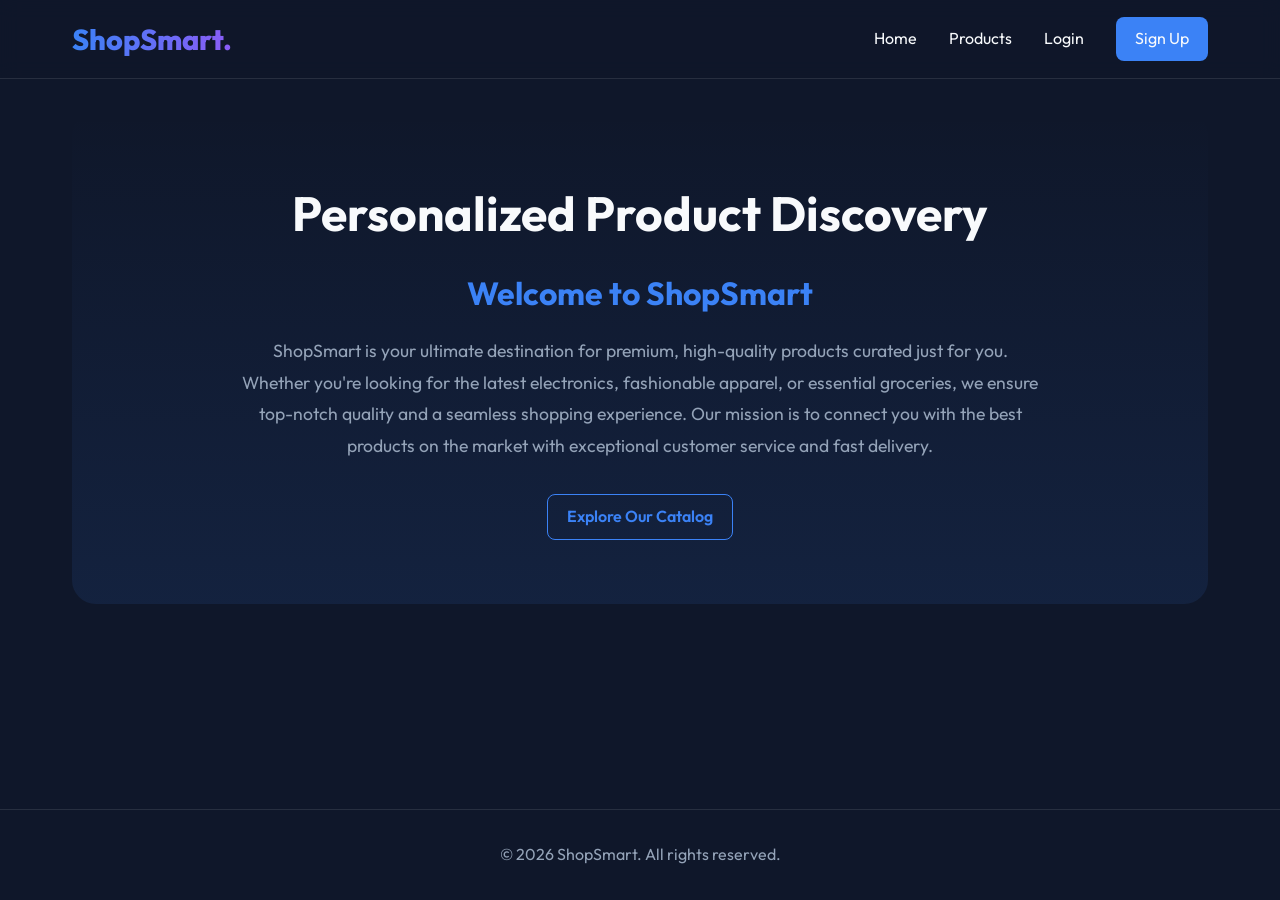
<file: frontend/index.html>
<!DOCTYPE html>
<html lang="en">
<head>
    <meta charset="UTF-8">
    <meta name="viewport" content="width=device-width, initial-scale=1.0">
    <title>ShopSmart | Discover Premium Products</title>
    <meta name="description" content="ShopSmart offers premium products perfectly suited for your lifestyle.">
    <link rel="stylesheet" href="css/style.css">
</head>
<body>
    <header>
        <nav>
            <a href="index.html" class="logo">ShopSmart.</a>
            <div style="display: flex; gap: 2rem; align-items: center;">
                <ul class="nav-links">
                    <li><a href="index.html">Home</a></li>
                    <li><a href="products.html">Products</a></li>
                </ul>
                <ul class="nav-links" id="auth-links">
                    <li><a href="auth.html">Login</a></li>
                    <li><a href="auth.html?mode=signup" class="btn">Sign Up</a></li>
                </ul>
                <ul class="nav-links hidden" id="user-links">
                    <li><a href="dashboard.html">Dashboard</a></li>
                    <li><a href="cancel-orders.html">Cancel Orders</a></li>
                    <li><a href="cart.html">Cart</a></li>
                    <li>
                        <div class="profile-dropdown" onclick="toggleProfileDropdown(event)">
                            <div class="profile-icon" id="profile-initials">U</div>
                            <div id="profileDropdown" class="dropdown-content">
                                <div class="dropdown-header">
                                    <strong id="profile-name">User</strong>
                                    <span id="profile-email">user@example.com</span>
                                </div>
                                <a href="#" onclick="logout()">Logout</a>
                            </div>
                        </div>
                    </li>
                </ul>
            </div>
        </nav>
    </header>

    <main class="main-content">
        <section class="hero">
            <h1>Personalized Product Discovery</h1>
            <h2 class="mb-1" style="font-size: 2rem; color: var(--accent); margin-top: 1rem;">Welcome to ShopSmart</h2>
            <p style="font-size: 1.1rem; color: var(--text-muted); max-width: 800px; margin: 0 auto 2rem; line-height: 1.8;">
                ShopSmart is your ultimate destination for premium, high-quality products curated just for you. 
                Whether you're looking for the latest electronics, fashionable apparel, or essential groceries, 
                we ensure top-notch quality and a seamless shopping experience. Our mission is to connect you 
                with the best products on the market with exceptional customer service and fast delivery.
            </p>
            <a href="products.html" class="btn btn-secondary">Explore Our Catalog</a>
        </section>
    </main>

    <footer>
        <p>&copy; 2026 ShopSmart. All rights reserved.</p>
    </footer>

    <script src="js/api.js"></script>
    <script src="js/app.js"></script>
    <script>
        document.addEventListener('DOMContentLoaded', async () => {
            // Homepage is now static and informational.
        });
    </script>
</body>
</html>
</file>
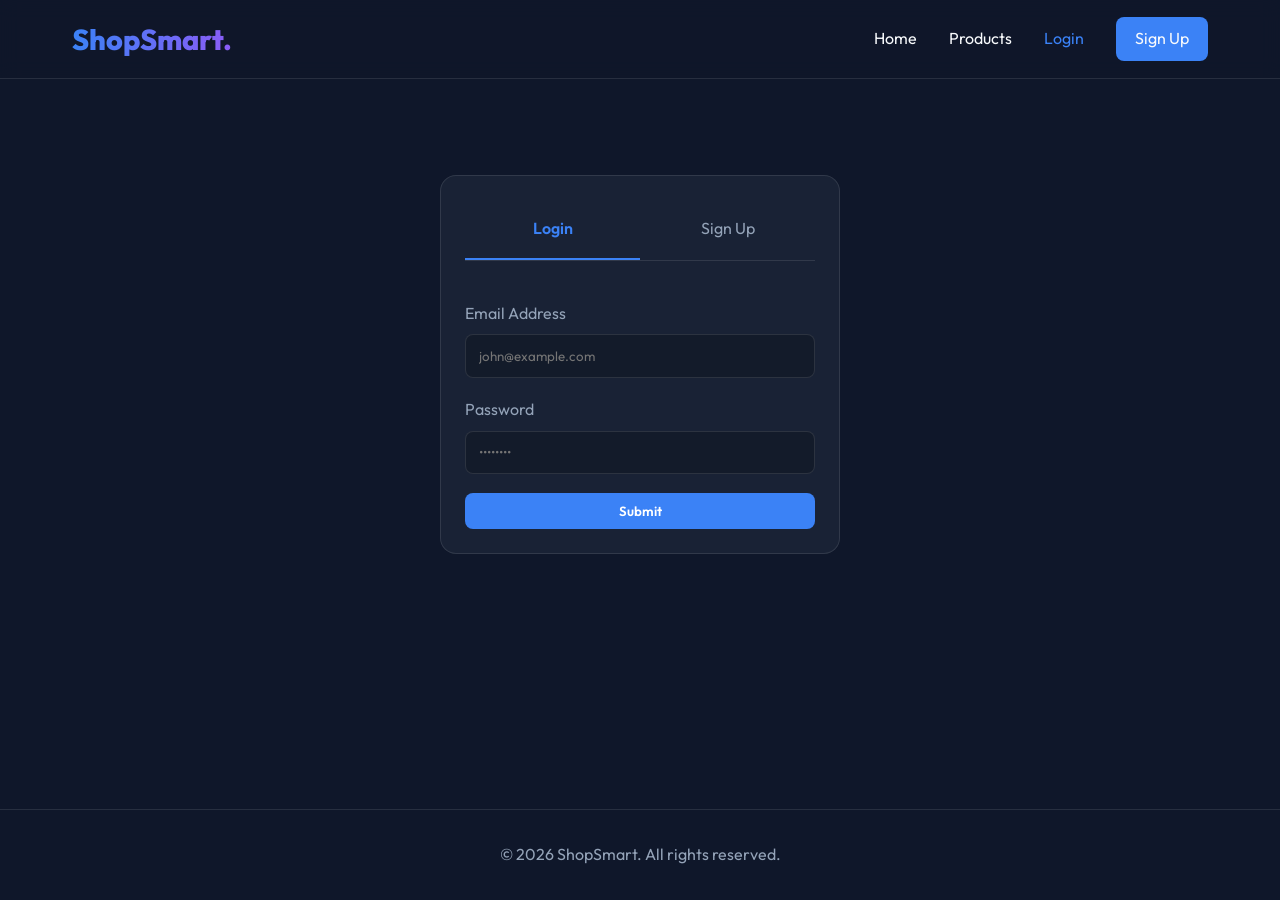
<file: frontend/auth.html>
<!DOCTYPE html>
<html lang="en">
<head>
    <meta charset="UTF-8">
    <meta name="viewport" content="width=device-width, initial-scale=1.0">
    <title>ShopSmart | Authentication</title>
    <link rel="stylesheet" href="css/style.css">
    <style>
        .auth-container { max-width: 400px; margin: 4rem auto; }
        .tabs { display: flex; border-bottom: 1px solid var(--border); margin-bottom: 1.5rem; }
        .tab { flex: 1; text-align: center; padding: 1rem; cursor: pointer; color: var(--text-muted); }
        .tab.active { color: var(--accent); border-bottom: 2px solid var(--accent); font-weight: 600; }
    </style>
</head>
<body>
    <header>
        <nav>
            <a href="index.html" class="logo">ShopSmart.</a>
            <div style="display: flex; gap: 2rem; align-items: center;">
                <ul class="nav-links">
                    <li><a href="index.html">Home</a></li>
                    <li><a href="products.html">Products</a></li>
                </ul>
                <ul class="nav-links" id="auth-links">
                    <li><a href="auth.html" style="color: var(--accent);">Login</a></li>
                    <li><a href="auth.html?mode=signup" class="btn">Sign Up</a></li>
                </ul>
                <ul class="nav-links hidden" id="user-links">
                    <li><a href="dashboard.html">Dashboard</a></li>
                    <li><a href="cancel-orders.html">Cancel Orders</a></li>
                    <li><a href="cart.html">Cart</a></li>
                    <li>
                        <div class="profile-dropdown" onclick="toggleProfileDropdown(event)">
                            <div class="profile-icon" id="profile-initials">U</div>
                            <div id="profileDropdown" class="dropdown-content">
                                <div class="dropdown-header">
                                    <strong id="profile-name">User</strong>
                                    <span id="profile-email">user@example.com</span>
                                </div>
                                <a href="#" onclick="logout()">Logout</a>
                            </div>
                        </div>
                    </li>
                </ul>
            </div>
        </nav>
    </header>

    <main class="main-content">
        <div class="auth-container">
            <div class="card">
                <div class="tabs">
                    <div class="tab active" id="tab-login" onclick="switchTab('login')">Login</div>
                    <div class="tab" id="tab-signup" onclick="switchTab('signup')">Sign Up</div>
                </div>

                <div id="error-msg" style="color: #ef4444; margin-bottom: 1rem; text-align: center;"></div>

                <form id="auth-form">
                    <div class="form-group hidden" id="name-group">
                        <label>Full Name</label>
                        <input type="text" id="name" class="form-control" placeholder="John Doe">
                    </div>
                    <div class="form-group">
                        <label>Email Address</label>
                        <input type="email" id="email" class="form-control" required placeholder="john@example.com">
                    </div>
                    <div class="form-group">
                        <label>Password</label>
                        <input type="password" id="password" class="form-control" required placeholder="••••••••">
                    </div>
                    <button type="submit" class="btn" style="width: 100%;">Submit</button>
                </form>
            </div>
        </div>
    </main>

    <footer>
        <p>&copy; 2026 ShopSmart. All rights reserved.</p>
    </footer>

    <script src="js/api.js"></script>
    <script src="js/app.js"></script>
    <script>
        let isLogin = true;

        const urlParams = new URLSearchParams(window.location.search);
        if(urlParams.get('mode') === 'signup') {
            switchTab('signup');
        }

        function switchTab(mode) {
            isLogin = mode === 'login';
            document.getElementById('tab-login').classList.toggle('active', isLogin);
            document.getElementById('tab-signup').classList.toggle('active', !isLogin);
            document.getElementById('name-group').classList.toggle('hidden', isLogin);
            document.getElementById('name').required = !isLogin;
            document.getElementById('error-msg').innerText = '';
        }

        document.getElementById('auth-form').addEventListener('submit', async (e) => {
            e.preventDefault();
            const email = document.getElementById('email').value;
            const password = document.getElementById('password').value;
            const name = document.getElementById('name').value;
            const errorMsg = document.getElementById('error-msg');
            errorMsg.innerText = '';
            
            // disable btn while submitting
            const btn = e.target.querySelector('button[type="submit"]');
            btn.innerText = 'Processing...';
            btn.disabled = true;

            try {
                let res;
                if (isLogin) {
                    res = await api.auth.login({ email, password });
                } else {
                    res = await api.auth.signup({ name, email, password });
                }
                localStorage.setItem('token', res.token);
                localStorage.setItem('user', JSON.stringify(res.user));
                window.location.href = 'dashboard.html';
            } catch (err) {
                errorMsg.innerText = err.message;
            } finally {
                btn.innerText = 'Submit';
                btn.disabled = false;
            }
        });
    </script>
</body>
</html>
</file>
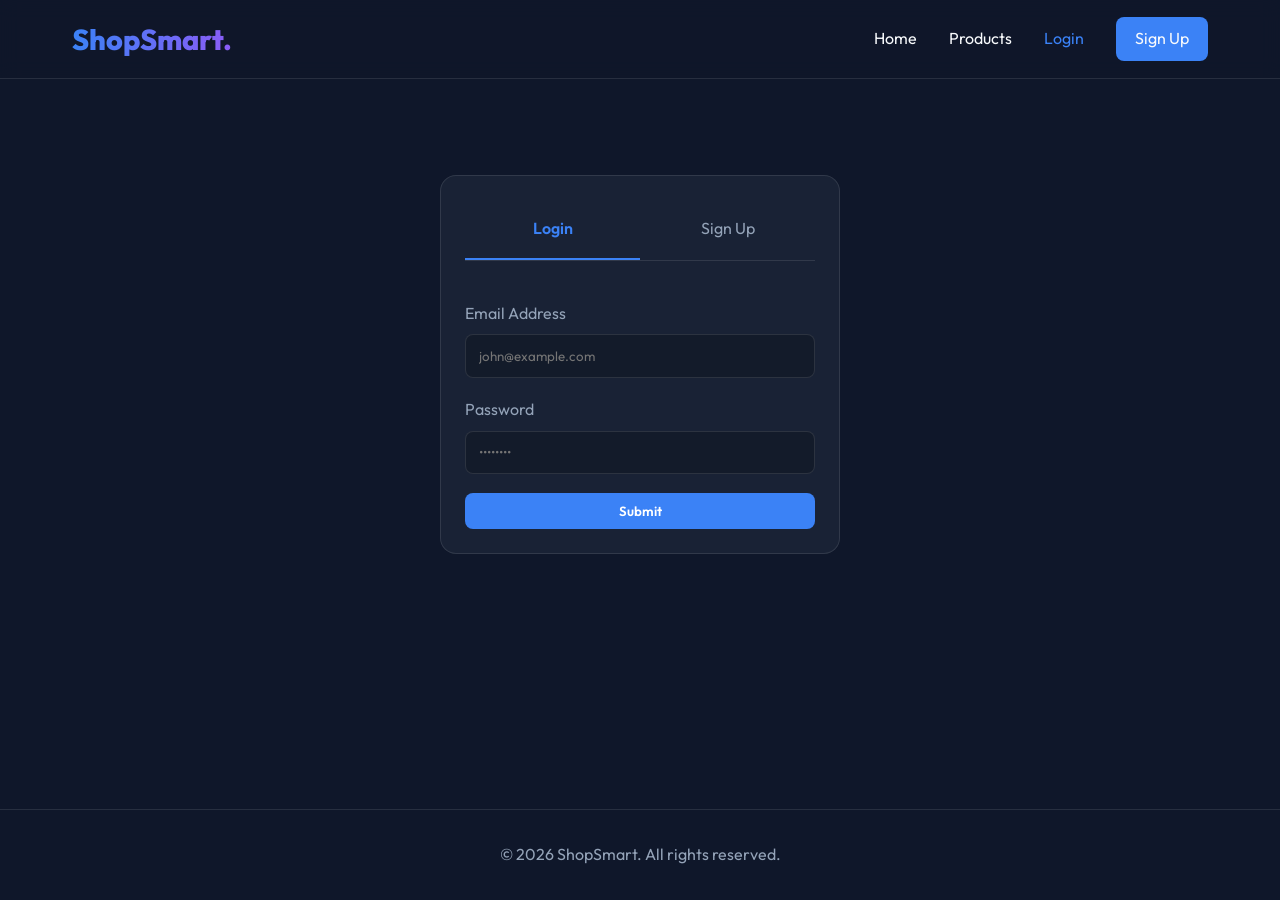
<file: frontend/cancel-orders.html>
<!DOCTYPE html>
<html lang="en">
<head>
    <meta charset="UTF-8">
    <meta name="viewport" content="width=device-width, initial-scale=1.0">
    <title>ShopSmart | Cancel Orders</title>
    <link rel="stylesheet" href="css/style.css">
    <style>
        .order-card {
            border-left: 4px solid var(--accent);
            margin-bottom: 1.5rem;
        }
        .order-header {
            display: flex;
            justify-content: space-between;
            align-items: center;
            margin-bottom: 1rem;
            padding-bottom: 1rem;
            border-bottom: 1px solid var(--border);
        }
        .order-status {
            padding: 0.3rem 0.8rem;
            border-radius: 20px;
            font-size: 0.9rem;
            font-weight: 600;
        }
        .status-placed { background: rgba(59, 130, 246, 0.2); color: #60a5fa; }
        .status-shipped { background: rgba(245, 158, 11, 0.2); color: #fbbf24; }
        .status-delivered { background: rgba(16, 185, 129, 0.2); color: #34d399; }
        .status-cancelled { background: rgba(239, 68, 68, 0.2); color: #f87171; }
        .order-items { display: flex; flex-direction: column; gap: 0.5rem; }
    </style>
</head>
<body>
    <header>
        <nav>
            <a href="index.html" class="logo">ShopSmart.</a>
            <div style="display: flex; gap: 2rem; align-items: center;">
                <ul class="nav-links">
                    <li><a href="index.html">Home</a></li>
                    <li><a href="products.html">Products</a></li>
                </ul>
                <ul class="nav-links hidden" id="user-links">
                    <li><a href="dashboard.html">Dashboard</a></li>
                    <li><a href="cancel-orders.html" style="color: var(--accent);">Cancel Orders</a></li>
                    <li><a href="cart.html">Cart</a></li>
                    <li>
                        <div class="profile-dropdown" onclick="toggleProfileDropdown(event)">
                            <div class="profile-icon" id="profile-initials">U</div>
                            <div id="profileDropdown" class="dropdown-content">
                                <div class="dropdown-header">
                                    <strong id="profile-name">User</strong>
                                    <span id="profile-email">user@example.com</span>
                                </div>
                                <a href="#" onclick="logout()">Logout</a>
                            </div>
                        </div>
                    </li>
                </ul>
            </div>
        </nav>
    </header>

    <main class="main-content">
        <h1 class="mb-2">Cancel Active Orders</h1>

        <div class="card" style="max-width: 800px; margin: 0 auto;">
            <div id="cancel-orders-container">
                <p class="text-muted">Loading orders...</p>
            </div>
        </div>
    </main>

    <footer>
        <p>&copy; 2026 ShopSmart. All rights reserved.</p>
    </footer>

    <script src="js/api.js"></script>
    <script src="js/app.js"></script>
    <script>
        document.addEventListener('DOMContentLoaded', async () => {
            if (!localStorage.getItem('token')) {
                window.location.href = 'auth.html';
                return;
            }
            loadOrders();
        });

        async function loadOrders() {
            const container = document.getElementById('cancel-orders-container');
            container.innerHTML = '<p class="text-muted">Loading orders...</p>';
            try {
                const orders = await api.orders.getAll();
                renderCancelableOrders(orders);
            } catch (err) {
                console.error(err);
                container.innerHTML = '<p style="color: #ef4444;">Failed to load orders.</p>';
            }
        }

        function renderCancelableOrders(orders) {
            const container = document.getElementById('cancel-orders-container');
            if (orders.length === 0) {
                container.innerHTML = '<p class="text-muted">You have no orders history.</p>';
                return;
            }

            container.innerHTML = '';
            orders.forEach(order => {
                const date = new Date(order.createdAt).toLocaleDateString();
                const statusClass = `status-${order.status.toLowerCase()}`;
                
                let isCancelable = false;
                if(order.status === 'Placed' || order.status === 'Processing') {
                    isCancelable = true;
                }

                let itemsHtml = '';
                order.products.forEach(item => {
                    const p = item.productId;
                    if(p) {
                        itemsHtml += `<div class="flex space-between text-muted" style="font-size: 0.9rem;">
                            <span>${item.quantity}x ${p.name}</span>
                        </div>`;
                    }
                });

                container.innerHTML += `
                    <div class="card order-card" style="padding: 1rem;">
                        <div class="order-header" style="margin-bottom: 0.5rem; padding-bottom: 0.5rem;">
                            <div>
                                <strong>Order #${order._id.substring(18)}</strong>
                                <div class="text-muted" style="font-size: 0.85rem;">Placed on ${date}</div>
                            </div>
                            <span class="order-status ${statusClass}">${order.status}</span>
                        </div>
                        <div class="order-items mb-1">
                            ${itemsHtml}
                        </div>
                        <div class="flex space-between align-center mt-1">
                            <span style="font-weight: bold;">Total: $${order.totalAmount.toFixed(2)}</span>
                            ${isCancelable ? 
                                `<button class="btn btn-danger" id="cancel-btn-${order._id}" onclick="cancelOrder('${order._id}')">Cancel Order</button>` 
                                : `<span class="text-muted" style="font-size:0.9rem;">Not Cancelable</span>`
                            }
                        </div>
                        <div id="msg-${order._id}" class="mt-1 text-center" style="font-size: 0.9rem;"></div>
                    </div>
                `;
            });
        }

        async function cancelOrder(orderId) {
            if(!confirm('Are you sure you want to cancel this order?')) return;
            
            const btn = document.getElementById(`cancel-btn-${orderId}`);
            const msg = document.getElementById(`msg-${orderId}`);
            btn.innerText = 'Cancelling...';
            btn.disabled = true;

            try {
                await api.orders.cancel(orderId);
                msg.innerHTML = '<span style="color: #10b981;">Order cancelled successfully!</span>';
                setTimeout(() => loadOrders(), 1500);
            } catch(err) {
                msg.innerHTML = `<span style="color: #ef4444;">${err.message}</span>`;
                btn.innerText = 'Cancel Order';
                btn.disabled = false;
            }
        }
    </script>
</body>
</html>
</file>
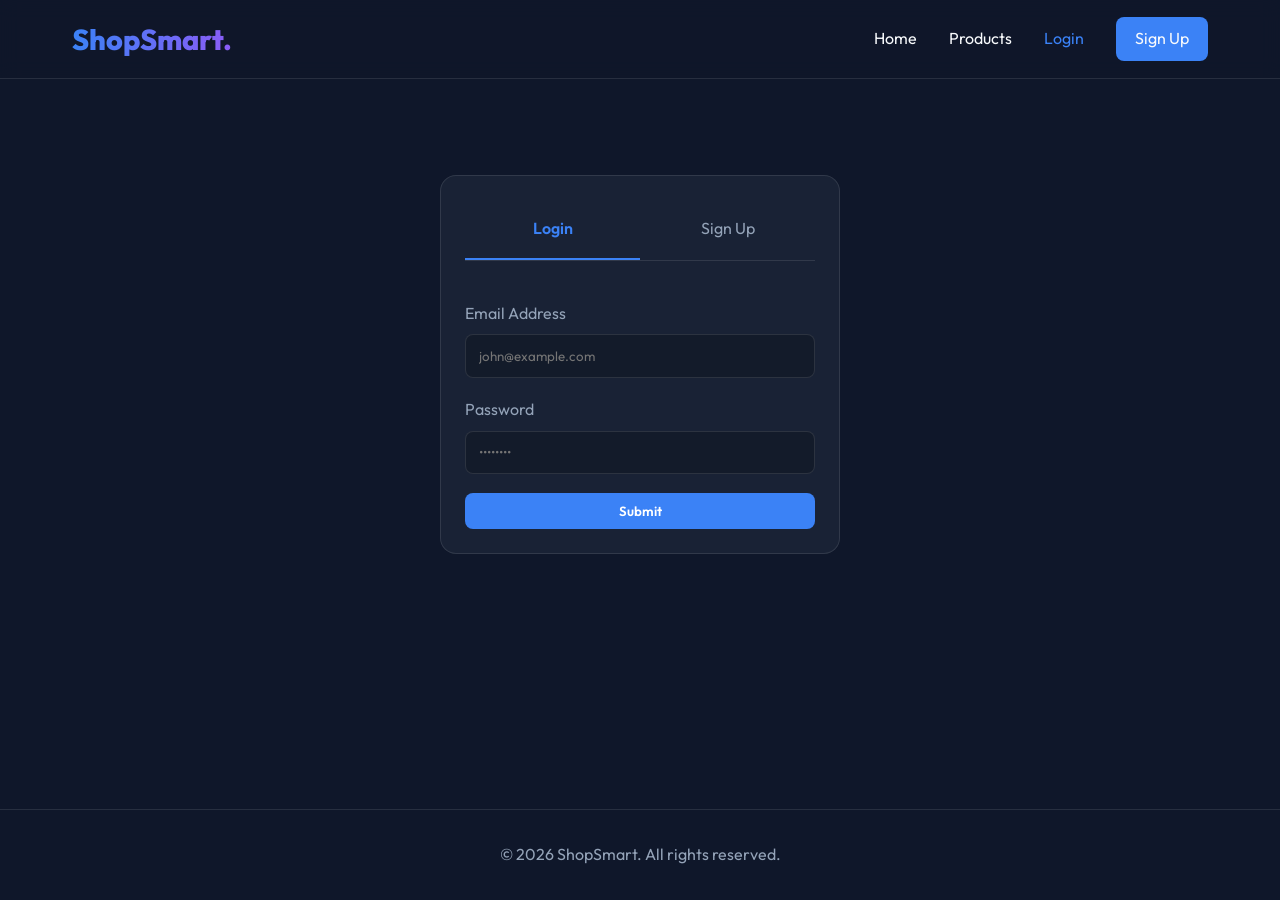
<file: frontend/cart.html>
<!DOCTYPE html>
<html lang="en">
<head>
    <meta charset="UTF-8">
    <meta name="viewport" content="width=device-width, initial-scale=1.0">
    <title>ShopSmart | Shopping Cart</title>
    <link rel="stylesheet" href="css/style.css">
    <style>
        .cart-grid {
            display: grid;
            grid-template-columns: 2fr 1fr;
            gap: 2rem;
        }
        .cart-item {
            display: flex;
            align-items: center;
            gap: 1.5rem;
            padding: 1.5rem 0;
            border-bottom: 1px solid var(--border);
        }
        .cart-item img {
            width: 100px;
            height: 100px;
            object-fit: cover;
            border-radius: 8px;
        }
        .cart-item-details { flex: 1; }
        .cart-item-price { font-weight: 600; color: var(--accent); }
        .qty-controls { display: flex; align-items: center; gap: 0.5rem; }
        .qty-controls button { background: rgba(255,255,255,0.1); color: white; border: none; padding: 0.3rem 0.6rem; border-radius: 4px; cursor: pointer; }
        .qty-controls button:hover { background: rgba(255,255,255,0.2); }
        
        @media (max-width: 768px) {
            .cart-grid { grid-template-columns: 1fr; }
        }
    </style>
</head>
<body>
    <header>
        <nav>
            <a href="index.html" class="logo">ShopSmart.</a>
            <div style="display: flex; gap: 2rem; align-items: center;">
                <ul class="nav-links">
                    <li><a href="index.html">Home</a></li>
                    <li><a href="products.html">Products</a></li>
                </ul>
                <ul class="nav-links" id="auth-links">
                    <li><a href="auth.html">Login</a></li>
                    <li><a href="auth.html?mode=signup" class="btn">Sign Up</a></li>
                </ul>
                <ul class="nav-links hidden" id="user-links">
                    <li><a href="dashboard.html">Dashboard</a></li>
                    <li><a href="cancel-orders.html">Cancel Orders</a></li>
                    <li><a href="cart.html" style="color: var(--accent);">Cart</a></li>
                    <li>
                        <div class="profile-dropdown" onclick="toggleProfileDropdown(event)">
                            <div class="profile-icon" id="profile-initials">U</div>
                            <div id="profileDropdown" class="dropdown-content">
                                <div class="dropdown-header">
                                    <strong id="profile-name">User</strong>
                                    <span id="profile-email">user@example.com</span>
                                </div>
                                <a href="#" onclick="logout()">Logout</a>
                            </div>
                        </div>
                    </li>
                </ul>
            </div>
        </nav>
    </header>

    <main class="main-content">
        <h1>Shopping Cart</h1>
        <div class="cart-grid mt-2">
            <div class="card">
                <div id="cart-items">
                    <p class="text-muted">Loading cart...</p>
                </div>
            </div>
            
            <div>
                <div class="card" id="cart-summary">
                    <h3 class="mb-1">Order Summary</h3>
                    <div class="flex space-between mb-1">
                        <span class="text-muted">Subtotal</span>
                        <span id="subtotal-val">$0.00</span>
                    </div>
                    <div class="flex space-between mb-1">
                        <span class="text-muted">Tax</span>
                        <span id="tax-val">$0.00</span>
                    </div>
                    <hr style="border-color: var(--border); margin: 1rem 0;">
                    <div class="flex space-between mb-2" style="font-size: 1.2rem; font-weight: 800;">
                        <span>Total</span>
                        <span id="total-val">$0.00</span>
                    </div>
                    <button class="btn" style="width: 100%;" id="checkout-btn">Proceed to Checkout</button>
                    <div id="checkout-msg" class="mt-1 text-center"></div>
                </div>
            </div>
        </div>
    </main>

    <footer>
        <p>&copy; 2026 ShopSmart. All rights reserved.</p>
    </footer>

    <script src="js/api.js"></script>
    <script src="js/app.js"></script>
    <script>
        document.addEventListener('DOMContentLoaded', () => {
            if (!localStorage.getItem('token')) {
                window.location.href = 'auth.html';
                return;
            }
            loadCart();
        });

        async function loadCart() {
            try {
                const cart = await api.cart.get();
                renderCart(cart);
            } catch (err) {
                console.error(err);
                document.getElementById('cart-items').innerHTML = `<p style="color: #ef4444;">Could not load cart.</p>`;
            }
        }

        function renderCart(cart) {
            const container = document.getElementById('cart-items');
            
            if (!cart || !cart.products || cart.products.length === 0) {
                container.innerHTML = '<p class="text-muted">Your cart is empty. <a href="products.html" style="color:var(--accent);">Browse products</a></p>';
                document.getElementById('subtotal-val').innerText = '$0.00';
                document.getElementById('tax-val').innerText = '$0.00';
                document.getElementById('total-val').innerText = '$0.00';
                document.getElementById('checkout-btn').disabled = true;
                return;
            }

            document.getElementById('checkout-btn').disabled = false;
            let subtotal = 0;
            container.innerHTML = '';

            cart.products.forEach(item => {
                const p = item.productId;
                if (!p) return; 
                subtotal += p.price * item.quantity;
                container.innerHTML += `
                    <div class="cart-item">
                        <img src="${p.image}" alt="${p.name}">
                        <div class="cart-item-details">
                            <h4>${p.name}</h4>
                            <p class="text-muted" style="font-size: 0.9rem;">${p.category}</p>
                            <div class="cart-item-price">$${p.price.toFixed(2)}</div>
                        </div>
                        <div class="qty-controls">
                            <button onclick="updateQty('${p._id}', ${item.quantity - 1})">-</button>
                            <span>${item.quantity}</span>
                            <button onclick="updateQty('${p._id}', ${item.quantity + 1})">+</button>
                        </div>
                        <button class="btn btn-danger" style="padding: 0.4rem 0.8rem; font-size: 0.9rem;" onclick="removeItem('${p._id}')">Remove</button>
                    </div>
                `;
            });

            const tax = subtotal * 0.05; 
            const total = subtotal + tax;
            document.getElementById('subtotal-val').innerText = `$${subtotal.toFixed(2)}`;
            document.getElementById('tax-val').innerText = `$${tax.toFixed(2)}`;
            document.getElementById('total-val').innerText = `$${total.toFixed(2)}`;
        }

        async function updateQty(productId, newQty) {
            if (newQty <= 0) {
                removeItem(productId);
                return;
            }
            try {
                const cart = await api.cart.update(productId, newQty);
                renderCart(cart);
            } catch (err) {
                alert(err.message);
            }
        }

        async function removeItem(productId) {
            try {
                const cart = await api.cart.remove(productId);
                renderCart(cart);
            } catch (err) {
                alert(err.message);
            }
        }

        document.getElementById('checkout-btn').addEventListener('click', async () => {
            const btn = document.getElementById('checkout-btn');
            const msg = document.getElementById('checkout-msg');
            btn.innerText = 'Processing...';
            btn.disabled = true;

            try {
                await api.orders.place();
                msg.innerHTML = '<span style="color: #10b981;">Order placed successfully! Redirecting...</span>';
                setTimeout(() => {
                    window.location.href = 'dashboard.html';
                }, 2000);
            } catch (err) {
                msg.innerHTML = `<span style="color: #ef4444;">${err.message}</span>`;
                btn.innerText = 'Proceed to Checkout';
                btn.disabled = false;
            }
        });
    </script>
</body>
</html>
</file>
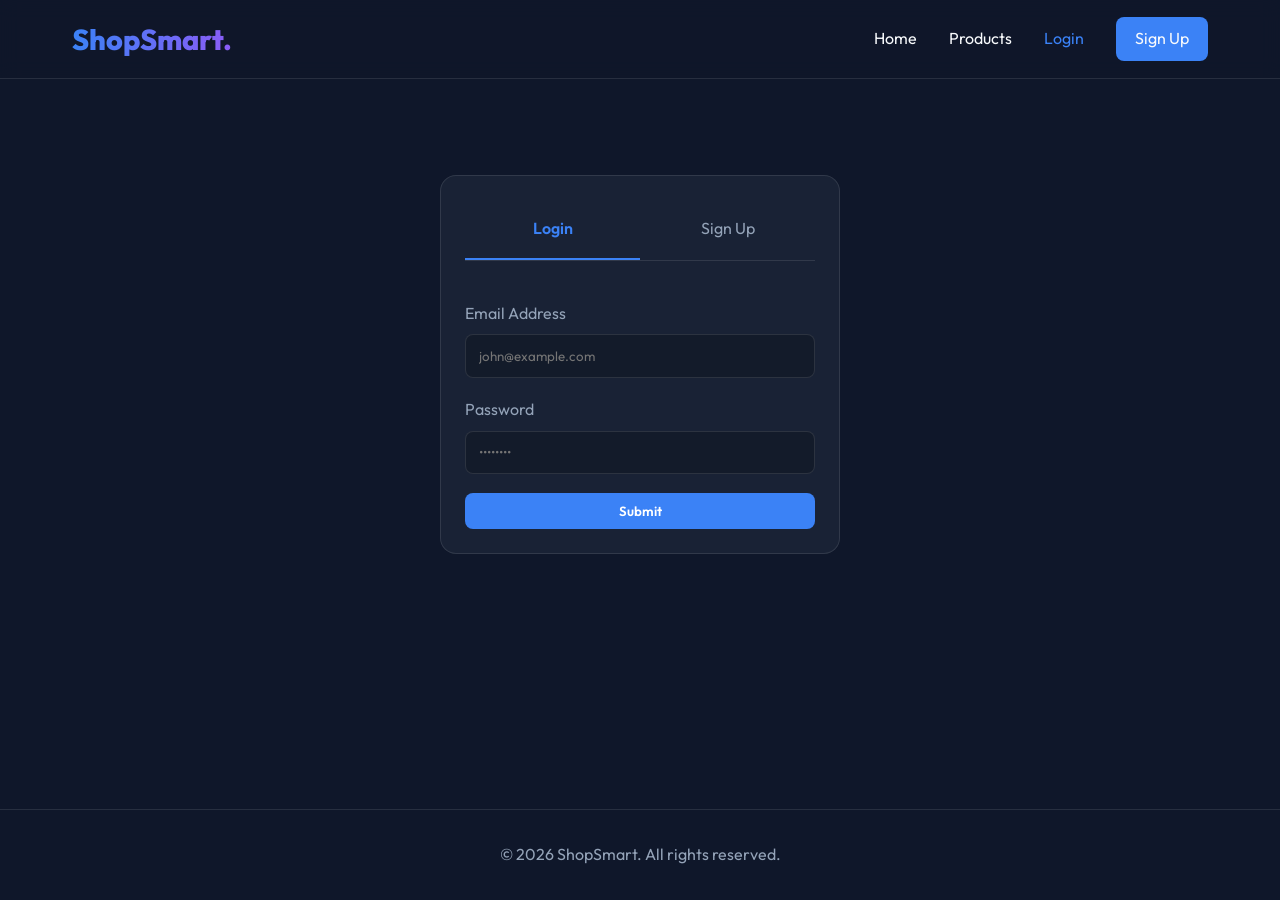
<file: frontend/dashboard.html>
<!DOCTYPE html>
<html lang="en">
<head>
    <meta charset="UTF-8">
    <meta name="viewport" content="width=device-width, initial-scale=1.0">
    <title>ShopSmart | Dashboard</title>
    <link rel="stylesheet" href="css/style.css">
    <style>
        .order-card {
            border-left: 4px solid var(--accent);
            margin-bottom: 1.5rem;
        }
        .order-header {
            display: flex;
            justify-content: space-between;
            align-items: center;
            margin-bottom: 1rem;
            padding-bottom: 1rem;
            border-bottom: 1px solid var(--border);
        }
        .order-status {
            padding: 0.3rem 0.8rem;
            border-radius: 20px;
            font-size: 0.9rem;
            font-weight: 600;
        }
        .status-placed { background: rgba(59, 130, 246, 0.2); color: #60a5fa; }
        .status-shipped { background: rgba(245, 158, 11, 0.2); color: #fbbf24; }
        .status-delivered { background: rgba(16, 185, 129, 0.2); color: #34d399; }
        .status-cancelled { background: rgba(239, 68, 68, 0.2); color: #ef4444; }
        .order-items { display: flex; flex-direction: column; gap: 0.5rem; }
    </style>
</head>
<body>
    <header>
        <nav>
            <a href="index.html" class="logo">ShopSmart.</a>
            <div style="display: flex; gap: 2rem; align-items: center;">
                <ul class="nav-links">
                    <li><a href="index.html">Home</a></li>
                    <li><a href="products.html">Products</a></li>
                </ul>
                <ul class="nav-links" id="auth-links">
                    <li><a href="auth.html">Login</a></li>
                    <li><a href="auth.html?mode=signup" class="btn">Sign Up</a></li>
                </ul>
                <ul class="nav-links hidden" id="user-links">
                    <li><a href="dashboard.html" style="color: var(--accent);">Dashboard</a></li>
                    <li><a href="cancel-orders.html">Cancel Orders</a></li>
                    <li><a href="cart.html">Cart</a></li>
                    <li>
                        <div class="profile-dropdown" onclick="toggleProfileDropdown(event)">
                            <div class="profile-icon" id="profile-initials">U</div>
                            <div id="profileDropdown" class="dropdown-content">
                                <div class="dropdown-header">
                                    <strong id="profile-name">User</strong>
                                    <span id="profile-email">user@example.com</span>
                                </div>
                                <a href="#" onclick="logout()">Logout</a>
                            </div>
                        </div>
                    </li>
                </ul>
            </div>
        </nav>
    </header>

    <main class="main-content">
        <h1 class="mb-2">My Dashboard</h1>

        <div class="grid" style="grid-template-columns: repeat(3, 1fr); margin-bottom: 2rem; gap: 1.5rem;">
            <div class="card summary-card" onclick="filterOrders('all')" style="cursor: pointer; text-align: center; transition: transform 0.2s;" onmouseover="this.style.transform='translateY(-5px)'" onmouseout="this.style.transform='translateY(0)'">
                <h3>Total Orders</h3>
                <h2 id="total-count" style="color: var(--accent); margin-top: 0.5rem; font-size: 2.5rem;">0</h2>
            </div>
            <div class="card summary-card" onclick="filterOrders('active')" style="cursor: pointer; text-align: center; transition: transform 0.2s;" onmouseover="this.style.transform='translateY(-5px)'" onmouseout="this.style.transform='translateY(0)'">
                <h3>Active Orders</h3>
                <h2 id="active-count" style="color: #34d399; margin-top: 0.5rem; font-size: 2.5rem;">0</h2>
            </div>
            <div class="card summary-card" onclick="filterOrders('cancelled')" style="cursor: pointer; text-align: center; transition: transform 0.2s;" onmouseover="this.style.transform='translateY(-5px)'" onmouseout="this.style.transform='translateY(0)'">
                <h3>Cancelled Orders</h3>
                <h2 id="cancelled-count" style="color: #ef4444; margin-top: 0.5rem; font-size: 2.5rem;">0</h2>
            </div>
        </div>

        <div class="card">
            <h3 class="mb-1" id="history-title">All Orders</h3>
            <div id="orders-container">
                <p class="text-muted">Loading orders...</p>
            </div>
        </div>
    </main>

    <footer>
        <p>&copy; 2026 ShopSmart. All rights reserved.</p>
    </footer>

    <script src="js/api.js"></script>
    <script src="js/app.js"></script>
    <script>
        let allOrders = [];

        document.addEventListener('DOMContentLoaded', async () => {
            if (!localStorage.getItem('token')) {
                window.location.href = 'auth.html';
                return;
            }

            try {
                allOrders = await api.orders.getAll();
                updateCounts();
                renderOrders(allOrders);
            } catch (err) {
                console.error(err);
                if(err.message === 'Token is not valid' || err.message === 'No token, authorization denied' || err.message.includes('Unexpected token')) {
                    logout();
                }
            }
        });

        function updateCounts() {
            document.getElementById('total-count').textContent = allOrders.length;
            document.getElementById('active-count').textContent = allOrders.filter(o => o.status === 'Placed' || o.status === 'Shipped').length;
            document.getElementById('cancelled-count').textContent = allOrders.filter(o => o.status === 'Cancelled').length;
        }

        function filterOrders(type) {
            let filtered = allOrders;
            let title = 'All Orders';
            if (type === 'active') {
                filtered = allOrders.filter(o => o.status === 'Placed' || o.status === 'Shipped');
                title = 'Active Orders';
            } else if (type === 'cancelled') {
                filtered = allOrders.filter(o => o.status === 'Cancelled');
                title = 'Cancelled Orders';
            }
            document.getElementById('history-title').textContent = title;
            renderOrders(filtered);
        }

        function renderOrders(orders) {
            const container = document.getElementById('orders-container');
            if (orders.length === 0) {
                container.innerHTML = '<p class="text-muted">You have no orders yet.</p>';
                return;
            }

            container.innerHTML = '';
            orders.forEach(order => {
                const date = new Date(order.createdAt).toLocaleDateString();
                const statusClass = `status-${order.status.toLowerCase()}`;
                
                let itemsHtml = '';
                order.products.forEach(item => {
                    const p = item.productId;
                    if(p) {
                        itemsHtml += `<div class="flex space-between">
                            <span>${item.quantity}x ${p.name}</span>
                            <span>$${(p.price * item.quantity).toFixed(2)}</span>
                        </div>`;
                    }
                });

                container.innerHTML += `
                    <div class="card order-card">
                        <div class="order-header">
                            <div>
                                <strong>Order #${order._id.substring(18)}</strong>
                                <div class="text-muted" style="font-size: 0.9rem;">Placed on ${date}</div>
                            </div>
                            <span class="order-status ${statusClass}">${order.status}</span>
                        </div>
                        <div class="order-items mb-1">
                            ${itemsHtml}
                        </div>
                        <hr style="border-color: var(--border); margin: 0.5rem 0;">
                        <div class="flex space-between" style="font-weight: bold;">
                            <span>Total</span>
                            <span>$${order.totalAmount.toFixed(2)}</span>
                        </div>
                    </div>
                `;
            });
        }
    </script>
</body>
</html>
</file>
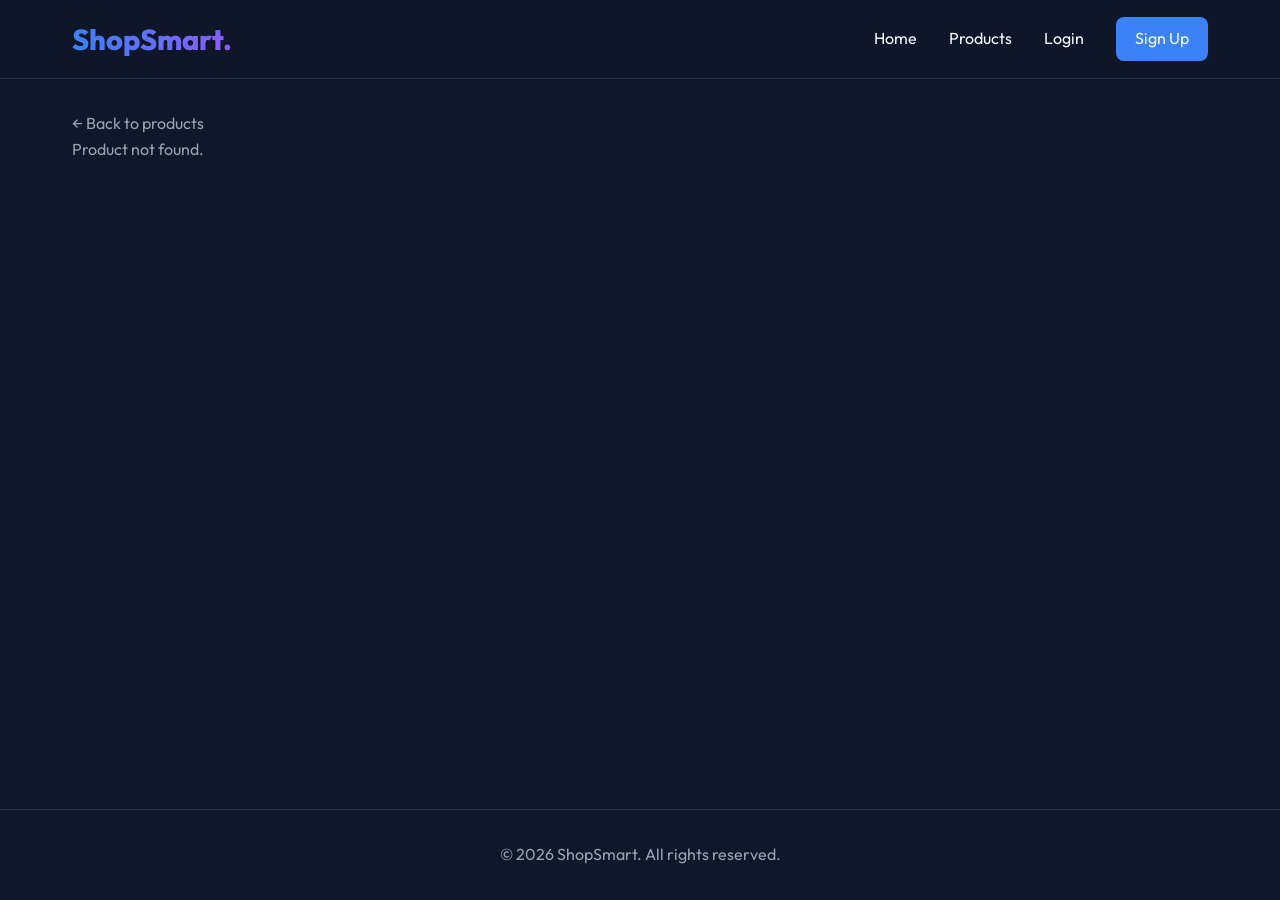
<file: frontend/product-detail.html>
<!DOCTYPE html>
<html lang="en">
<head>
    <meta charset="UTF-8">
    <meta name="viewport" content="width=device-width, initial-scale=1.0">
    <title>ShopSmart | Product Details</title>
    <link rel="stylesheet" href="css/style.css">
    <style>
        .product-detail-container {
            display: grid;
            grid-template-columns: 1fr 1fr;
            gap: 3rem;
            margin-top: 3rem;
        }
        .main-img {
            width: 100%;
            height: auto;
            border-radius: 16px;
            box-shadow: 0 10px 25px rgba(0,0,0,0.3);
        }
        .price-tag {
            font-size: 2rem;
            font-weight: 800;
            color: var(--accent);
            margin: 1rem 0;
        }
        @media (max-width: 768px) {
            .product-detail-container {
                grid-template-columns: 1fr;
            }
        }
    </style>
</head>
<body>
    <header>
        <nav>
            <a href="index.html" class="logo">ShopSmart.</a>
            <div style="display: flex; gap: 2rem; align-items: center;">
                <ul class="nav-links">
                    <li><a href="index.html">Home</a></li>
                    <li><a href="products.html">Products</a></li>
                </ul>
                 <ul class="nav-links" id="auth-links">
                    <li><a href="auth.html">Login</a></li>
                    <li><a href="auth.html?mode=signup" class="btn">Sign Up</a></li>
                </ul>
                <ul class="nav-links hidden" id="user-links">
                    <li><a href="dashboard.html">Dashboard</a></li>
                    <li><a href="cancel-orders.html">Cancel Orders</a></li>
                    <li><a href="cart.html">Cart</a></li>
                    <li>
                        <div class="profile-dropdown" onclick="toggleProfileDropdown(event)">
                            <div class="profile-icon" id="profile-initials">U</div>
                            <div id="profileDropdown" class="dropdown-content">
                                <div class="dropdown-header">
                                    <strong id="profile-name">User</strong>
                                    <span id="profile-email">user@example.com</span>
                                </div>
                                <a href="#" onclick="logout()">Logout</a>
                            </div>
                        </div>
                    </li>
                </ul>
            </div>
        </nav>
    </header>

    <main class="main-content">
        <a href="products.html" class="text-muted" style="text-decoration: none;">← Back to products</a>
        <div id="product-detail-content">
            <p class="text-muted mt-2">Loading product details...</p>
        </div>
    </main>

    <footer>
        <p>&copy; 2026 ShopSmart. All rights reserved.</p>
    </footer>

    <script src="js/api.js"></script>
    <script src="js/app.js"></script>
    <script>
        document.addEventListener('DOMContentLoaded', async () => {
            const urlParams = new URLSearchParams(window.location.search);
            const productId = urlParams.get('id') || localStorage.getItem('currentProductId');
            const container = document.getElementById('product-detail-content');

            if (!productId) {
                container.innerHTML = '<p class="text-muted">Product not found.</p>';
                return;
            }

            try {
                const product = await api.products.getById(productId);
                container.innerHTML = `
                    <div class="product-detail-container">
                        <div>
                            <img src="${product.image}" alt="${product.name}" class="main-img">
                        </div>
                        <div>
                            <div class="badge mb-1" style="display:inline-block">${product.category}</div>
                            <h1>${product.name}</h1>
                            <div class="price-tag">$${product.price.toFixed(2)}</div>
                            <p class="text-muted mb-2" style="font-size: 1.1rem">${product.description}</p>
                            
                            <div class="form-group" style="width: 100px;">
                                <label>Quantity</label>
                                <input type="number" id="qty" class="form-control" value="1" min="1">
                            </div>
                            
                            <button id="add-to-cart-btn" class="btn mt-1" style="width: 100%; font-size: 1.2rem; padding: 1rem;">Add to Cart</button>
                            <div id="status-msg" class="mt-1"></div>
                        </div>
                    </div>
                `;

                document.getElementById('add-to-cart-btn').addEventListener('click', async () => {
                    const statusMsg = document.getElementById('status-msg');
                    
                    if (!localStorage.getItem('token')) {
                        window.location.href = 'auth.html';
                        return;
                    }

                    const qty = parseInt(document.getElementById('qty').value);
                    try {
                        document.getElementById('add-to-cart-btn').innerText = 'Adding...';
                        await api.cart.add(product._id, qty);
                        statusMsg.innerHTML = '<span style="color: #10b981;">Successfully added to cart! Redirecting...</span>';
                        setTimeout(() => {
                            window.location.href = 'cart.html';
                        }, 1000);
                    } catch (err) {
                        statusMsg.innerHTML = `<span style="color: #ef4444;">${err.message}</span>`;
                        document.getElementById('add-to-cart-btn').innerText = 'Add to Cart';
                    }
                });
            } catch (err) {
                container.innerHTML = `<p style="color: #ef4444;">Could not load product: ${err.message}</p>`;
            }
        });
    </script>
</body>
</html>
</file>
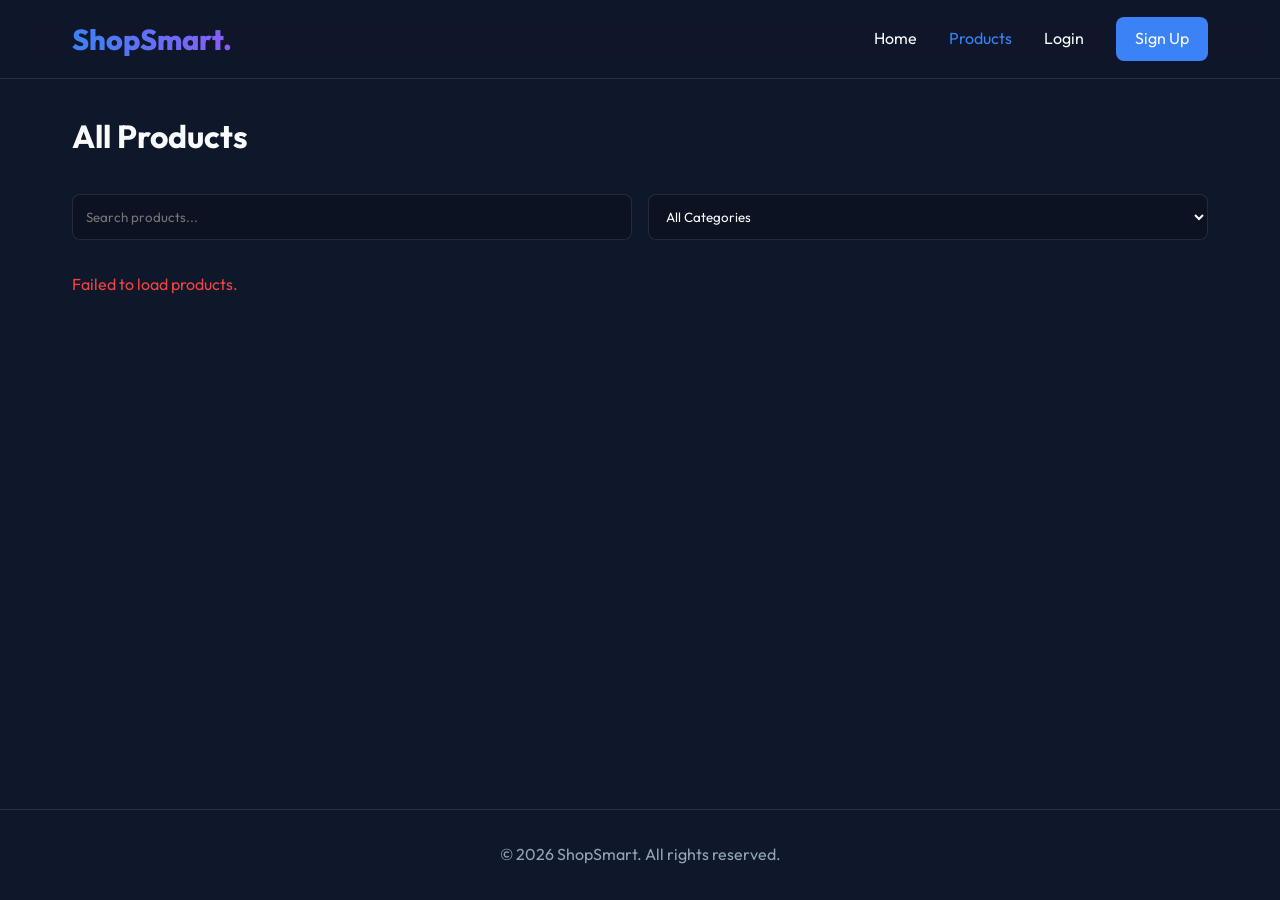
<file: frontend/products.html>
<!DOCTYPE html>
<html lang="en">
<head>
    <meta charset="UTF-8">
    <meta name="viewport" content="width=device-width, initial-scale=1.0">
    <title>ShopSmart | Products</title>
    <link rel="stylesheet" href="css/style.css">
    <style>
        .filter-bar {
            display: flex;
            gap: 1rem;
            margin-bottom: 2rem;
            flex-wrap: wrap;
        }
        .filter-bar input, .filter-bar select {
            flex: 1;
            min-width: 200px;
        }
    </style>
</head>
<body>
    <header>
        <nav>
            <a href="index.html" class="logo">ShopSmart.</a>
            <div style="display: flex; gap: 2rem; align-items: center;">
                <ul class="nav-links">
                    <li><a href="index.html">Home</a></li>
                    <li><a href="products.html" style="color: var(--accent);">Products</a></li>
                </ul>
                <ul class="nav-links" id="auth-links">
                    <li><a href="auth.html">Login</a></li>
                    <li><a href="auth.html?mode=signup" class="btn">Sign Up</a></li>
                </ul>
                <ul class="nav-links hidden" id="user-links">
                    <li><a href="dashboard.html">Dashboard</a></li>
                    <li><a href="cancel-orders.html">Cancel Orders</a></li>
                    <li><a href="cart.html">Cart</a></li>
                    <li>
                        <div class="profile-dropdown" onclick="toggleProfileDropdown(event)">
                            <div class="profile-icon" id="profile-initials">U</div>
                            <div id="profileDropdown" class="dropdown-content">
                                <div class="dropdown-header">
                                    <strong id="profile-name">User</strong>
                                    <span id="profile-email">user@example.com</span>
                                </div>
                                <a href="#" onclick="logout()">Logout</a>
                            </div>
                        </div>
                    </li>
                </ul>
            </div>
        </nav>
    </header>

    <main class="main-content">
        <h1>All Products</h1>
        
        <div class="filter-bar mt-2">
            <input type="text" id="search-input" class="form-control" placeholder="Search products...">
            <select id="category-select" class="form-control">
                <option value="">All Categories</option>
                <option value="Electronics">Electronics</option>
                <option value="Clothing">Clothing</option>
                <option value="Accessories">Accessories</option>
                <option value="Groceries">Groceries</option>
            </select>
        </div>

        <div class="grid product-grid" id="products-container">
            <p class="text-muted">Loading...</p>
        </div>
    </main>

    <footer>
        <p>&copy; 2026 ShopSmart. All rights reserved.</p>
    </footer>

    <script src="js/api.js"></script>
    <script src="js/app.js"></script>
    <script>
        document.addEventListener('DOMContentLoaded', () => {
            loadProducts();
            
            document.getElementById('search-input').addEventListener('input', debounce(loadProducts, 500));
            document.getElementById('category-select').addEventListener('change', loadProducts);
        });

        async function loadProducts() {
            const search = document.getElementById('search-input').value;
            const category = document.getElementById('category-select').value;
            
            let query = '?';
            if (search) query += `search=${encodeURIComponent(search)}&`;
            if (category) query += `category=${encodeURIComponent(category)}`;

            try {
                const products = await api.products.getAll(query);
                renderProducts(products);
            } catch (err) {
                console.error(err);
                document.getElementById('products-container').innerHTML = '<p style="color: #ef4444;">Failed to load products.</p>';
            }
        }

        function renderProducts(products) {
            const container = document.getElementById('products-container');
            container.innerHTML = '';
            
            if (products.length === 0) {
                container.innerHTML = '<p class="text-muted">No products found for the given criteria.</p>';
                return;
            }

            products.forEach(p => {
                container.innerHTML += `
                    <div class="card">
                        <img src="${p.image}" alt="${p.name}" class="product-img">
                        <div class="badge">${p.category}</div>
                        <h3 class="mt-1">${p.name}</h3>
                        <p class="product-price">$${p.price.toFixed(2)}</p>
                        <a href="product-detail.html?id=${p._id}" onclick="localStorage.setItem('currentProductId', '${p._id}')" class="btn">View Details</a>
                    </div>
                `;
            });
        }

        function debounce(func, wait) {
            let timeout;
            return function(...args) {
                clearTimeout(timeout);
                timeout = setTimeout(() => func.apply(this, args), wait);
            };
        }
    </script>
</body>
</html>
</file>
<file: frontend/css/style.css>
@import url('https://fonts.googleapis.com/css2?family=Outfit:wght@300;400;600;800&display=swap');

:root {
    --bg-dark: #0f172a;
    --bg-card: rgba(30, 41, 59, 0.7);
    --text-main: #f8fafc;
    --text-muted: #94a3b8;
    --accent: #3b82f6;
    --accent-hover: #2563eb;
    --accent-purple: #8b5cf6;
    --border: rgba(255,255,255,0.1);
}

* {
    margin: 0;
    padding: 0;
    box-sizing: border-box;
    font-family: 'Outfit', sans-serif;
}

body {
    background-color: var(--bg-dark);
    color: var(--text-main);
    line-height: 1.6;
    min-height: 100vh;
    display: flex;
    flex-direction: column;
}

header {
    background: rgba(15, 23, 42, 0.8);
    backdrop-filter: blur(10px);
    border-bottom: 1px solid var(--border);
    position: sticky;
    top: 0;
    z-index: 100;
}

nav {
    max-width: 1200px;
    margin: 0 auto;
    padding: 1rem 2rem;
    display: flex;
    justify-content: space-between;
    align-items: center;
}

.logo {
    font-size: 1.8rem;
    font-weight: 800;
    background: linear-gradient(90deg, var(--accent), var(--accent-purple));
    -webkit-background-clip: text;
    -webkit-text-fill-color: transparent;
    text-decoration: none;
}

.nav-links {
    display: flex;
    gap: 2rem;
    list-style: none;
    align-items: center;
}

.nav-links a {
    color: var(--text-main);
    text-decoration: none;
    font-weight: 400;
    transition: color 0.3s;
}

.nav-links a:hover {
    color: var(--accent);
}

.main-content {
    flex: 1;
    max-width: 1200px;
    margin: 0 auto;
    padding: 2rem;
    width: 100%;
}

.btn {
    background: var(--accent);
    color: white;
    border: none;
    padding: 0.6rem 1.2rem;
    border-radius: 8px;
    cursor: pointer;
    font-weight: 600;
    transition: all 0.3s ease;
    text-decoration: none;
    display: inline-flex;
    align-items: center;
    justify-content: center;
    gap: 0.5rem;
}

.btn:hover {
    background: var(--accent-hover);
    transform: translateY(-2px);
    box-shadow: 0 4px 12px rgba(59, 130, 246, 0.3);
}

.btn-secondary {
    background: transparent;
    border: 1px solid var(--accent);
    color: var(--accent);
}

.btn-secondary:hover {
    background: var(--accent);
    color: white;
}

.btn-danger {
    background: #ef4444;
}
.btn-danger:hover {
    background: #dc2626;
    box-shadow: 0 4px 12px rgba(239, 68, 68, 0.3);
}

/* Glassmorphic card */
.card {
    background: var(--bg-card);
    backdrop-filter: blur(10px);
    border: 1px solid var(--border);
    border-radius: 16px;
    padding: 1.5rem;
    transition: transform 0.3s, box-shadow 0.3s;
    display: flex;
    flex-direction: column;
}

.card:hover {
    transform: translateY(-5px);
    box-shadow: 0 10px 25px rgba(0,0,0,0.5);
}

/* Forms */
.form-group {
    margin-bottom: 1.2rem;
}

.form-group label {
    display: block;
    margin-bottom: 0.5rem;
    color: var(--text-muted);
}

.form-control {
    width: 100%;
    padding: 0.8rem;
    background: rgba(0,0,0,0.2);
    border: 1px solid var(--border);
    border-radius: 8px;
    color: var(--text-main);
    outline: none;
    transition: border-color 0.3s;
}

.form-control:focus {
    border-color: var(--accent);
}

/* Utility */
.text-center { text-align: center; }
.text-muted { color: var(--text-muted); }
.mt-1 { margin-top: 1rem; }
.mt-2 { margin-top: 2rem; }
.mb-1 { margin-bottom: 1rem; }
.mb-2 { margin-bottom: 2rem; }
.grid { display: grid; gap: 2rem; }
.flex { display: flex; gap: 1rem; }
.space-between { justify-content: space-between; }
.align-center { align-items: center; }
.hidden { display: none !important; }

/* Product Grid */
.product-grid {
    grid-template-columns: repeat(auto-fill, minmax(250px, 1fr));
}

.product-img {
    width: 100%;
    height: 200px;
    object-fit: cover;
    border-radius: 8px;
    margin-bottom: 1rem;
    background: rgba(0,0,0,0.3);
}

.product-price {
    font-size: 1.2rem;
    font-weight: 600;
    color: var(--accent);
    margin: 0.5rem 0;
}

.badge {
    background: var(--accent-purple);
    color: white;
    padding: 0.2rem 0.6rem;
    border-radius: 20px;
    font-size: 0.8rem;
    font-weight: bold;
}

footer {
    text-align: center;
    padding: 2rem;
    border-top: 1px solid var(--border);
    color: var(--text-muted);
    margin-top: auto;
}

/* Hero Section */
.hero {
    text-align: center;
    padding: 4rem 2rem;
    background: linear-gradient(to bottom, rgba(15,23,42,0), rgba(59,130,246,0.1));
    border-radius: 24px;
    margin-bottom: 3rem;
}
.hero h1 {
    font-size: 3rem;
    margin-bottom: 1rem;
}
.hero p {
    font-size: 1.2rem;
    color: var(--text-muted);
    max-width: 600px;
    margin: 0 auto 2rem;
}

/* Profile Dropdown */
.profile-dropdown {
    position: relative;
    display: inline-block;
    cursor: pointer;
}

.profile-icon {
    width: 35px;
    height: 35px;
    background: var(--bg-card);
    border: 2px solid var(--accent);
    border-radius: 50%;
    display: flex;
    align-items: center;
    justify-content: center;
    color: white;
    font-weight: 600;
    transition: all 0.3s ease;
}

.profile-icon:hover {
    background: var(--accent);
    box-shadow: 0 0 10px rgba(59, 130, 246, 0.5);
}

.dropdown-content {
    display: none;
    position: absolute;
    right: 0;
    top: 120%;
    background-color: var(--bg-dark);
    min-width: 200px;
    box-shadow: 0px 8px 16px 0px rgba(0,0,0,0.5);
    border: 1px solid var(--border);
    border-radius: 8px;
    z-index: 1000;
    overflow: hidden;
}

.dropdown-content.show {
    display: block;
}

.dropdown-header {
    padding: 1rem;
    border-bottom: 1px solid var(--border);
    background: rgba(0,0,0,0.2);
}

.dropdown-header strong {
    display: block;
    color: var(--text-main);
    font-size: 0.95rem;
}

.dropdown-header span {
    font-size: 0.8rem;
    color: var(--text-muted);
}

.dropdown-content a {
    color: var(--text-main);
    padding: 12px 16px;
    text-decoration: none;
    display: block;
    font-size: 0.9rem;
    transition: background 0.2s;
}

.dropdown-content a:hover {
    background-color: rgba(255,255,255,0.1);
    color: var(--accent);
}
</file>
